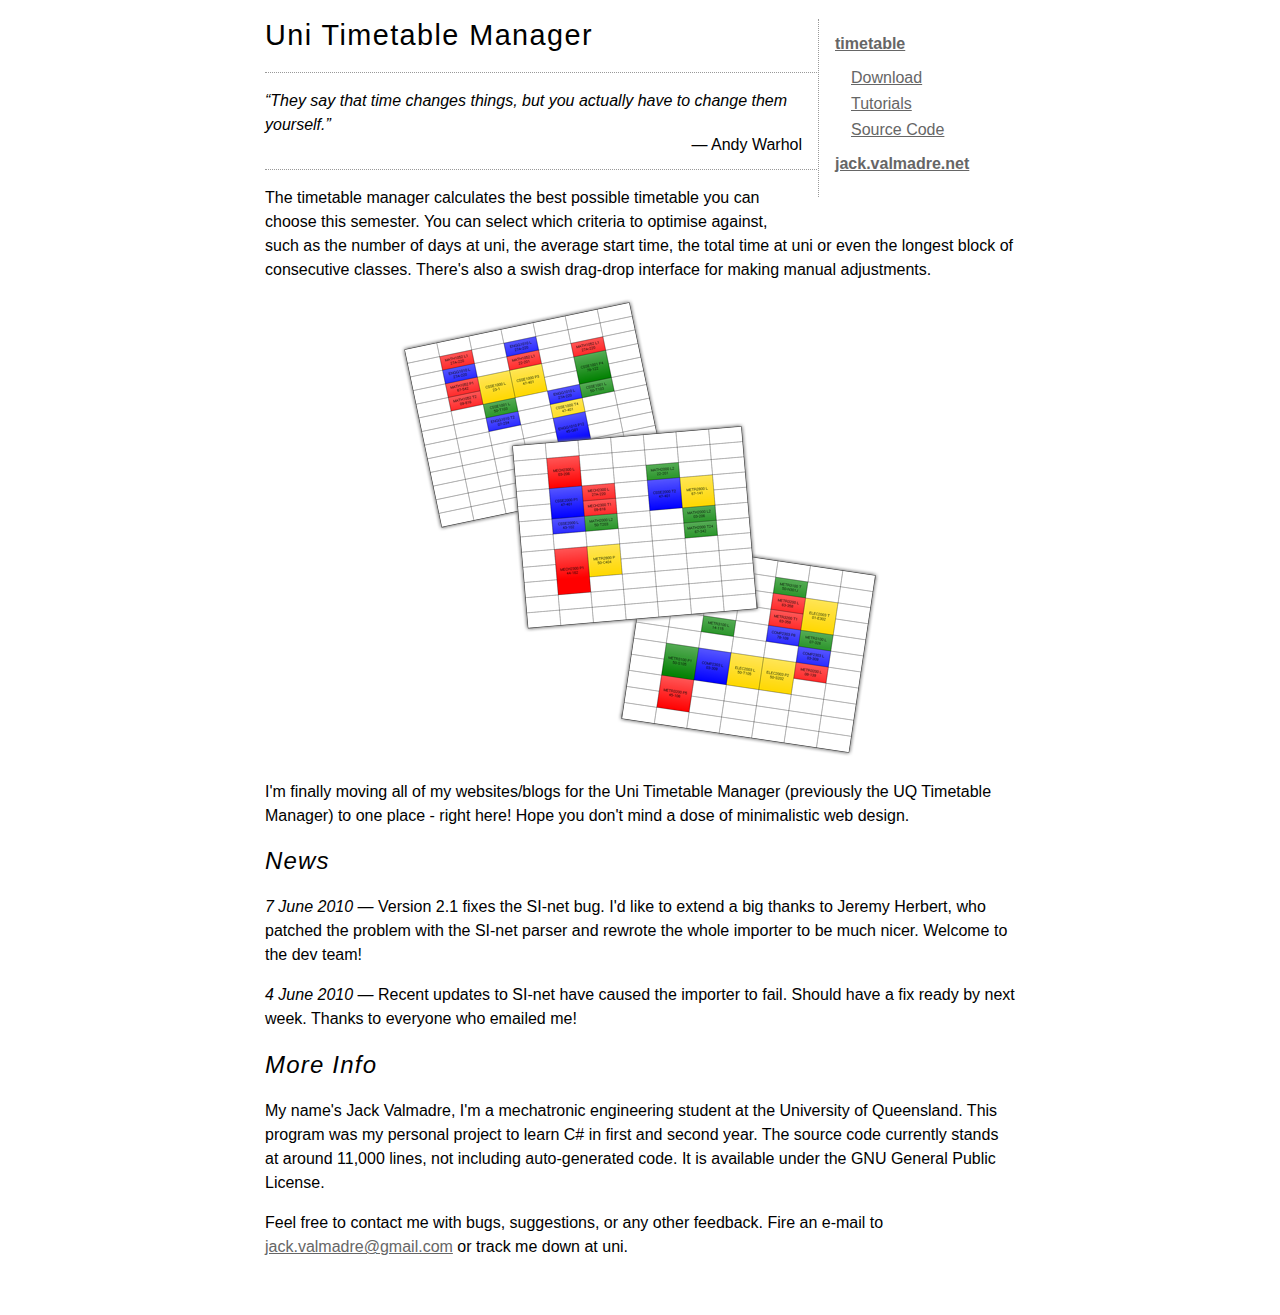
<file: docs/index.html>
<!DOCTYPE html
  PUBLIC "-//W3C//DTD XHTML 1.0 Strict//EN" 
  "http://www.w3.org/TR/xhtml1/DTD/xhtml1-strict.dtd">
<html>
<head>
<!-- Google tag (gtag.js) -->
<script async src="https://www.googletagmanager.com/gtag/js?id=G-CMS7BTCZJ4"></script>
<script>
  window.dataLayer = window.dataLayer || [];
  function gtag(){dataLayer.push(arguments);}
  gtag('js', new Date());

  gtag('config', 'G-CMS7BTCZJ4');
</script>

<title>Uni Timetable Manager</title>

<meta name="description" content="The University Timetable Manager is free open-source software for automatically findinig an optimal timetable." />
<meta name="keywords" content="university timetable manager UTM Jack Valmadre uni free software program solver optimiser UQ brisbane queensland australia classes lecture tutorials C# C sharp" />

<link rel="stylesheet" href="standard.css" type="text/css" />
<!-- Page-specific style. -->
<style type="text/css">
#quote {
  border-top: 1px dotted #999999;
  border-bottom: 1px dotted #999999;
  padding: 1em 0 1em 0;
}

#quote em {
  font-style: italic;
}

#quote p {
  margin-top: 0;
  margin-bottom: 0;
  text-spacing: 1em;
}

#quote .author {
  line-height: 100%;
}

#quote .source {
  margin-top: 0.5em;
  font-size: 0.7em;
}

.date {
  font-style: italic;
}

.update {
  font-weight: bold;
}
</style>
</head>

<body>

<div id="container">
  <div id="navlinks">
    <div class="linksection"><a href="./">timetable</a></div>
    <ul>
      <li><a href="download/">Download</a></li>
      <li><a href="tutorials/">Tutorials</a></li>
      <li><a href="https://github.com/jvlmdr/timetable/">Source Code</a></li>
    </ul>
    <div class="linksection"><a href="http://jack.valmadre.net/">jack.valmadre.net</a></div>
  </div>

  <div id="content">
    <h1>Uni Timetable Manager</h1>
    
    <div id="quote">
    <p><em>&#8220;They say that time changes things, but you actually have to change them yourself.&#8221;</em></p>
    <p class="author" align="right">&mdash; Andy Warhol</p>
    </div>

    <p>The timetable manager calculates the best possible timetable you can choose this semester. You can select which criteria to optimise against, such as the number of days at uni, the average start time, the total time at uni or even the longest block of consecutive classes. There's also a swish drag-drop interface for making manual adjustments.</p>
    
    <p align="center"><a href="Frontpage.png"><img src="FrontpageMedium.png" width="480" height="459" /></a></p>
    
    <p>I'm finally moving all of my websites/blogs for the Uni Timetable Manager (previously the UQ Timetable Manager) to one place - right here! Hope you don't mind a dose of minimalistic web design.</p>
    
    <h2>News</h2>
    <p><span class="date">7 June 2010 &mdash;</span> Version 2.1 fixes the SI-net bug. I'd like to extend a big thanks to Jeremy Herbert, who patched the problem with the SI-net parser and rewrote the whole importer to be much nicer. Welcome to the dev team! </p>
    <p><span class="date">4 June 2010 &mdash;</span> Recent updates to SI-net have caused the importer to fail. Should have a fix ready by next week. Thanks to everyone who emailed me!</p>
    
    <h2>More Info</h2>
    <p>My name's Jack Valmadre, I'm a mechatronic engineering student at the University of Queensland. This program was my personal project to learn C# in first and second year. The source code currently stands at around 11,000 lines, not including auto-generated code. It is available under the GNU General Public License.</p>
    <p>Feel free to contact me with bugs, suggestions, or any other feedback. Fire an e-mail to <a href="mailto:jack.valmadre@gmail.com">jack.valmadre@gmail.com</a> or track me down at uni.</p>

  </div>
</div>

</body>
</html>
</file>
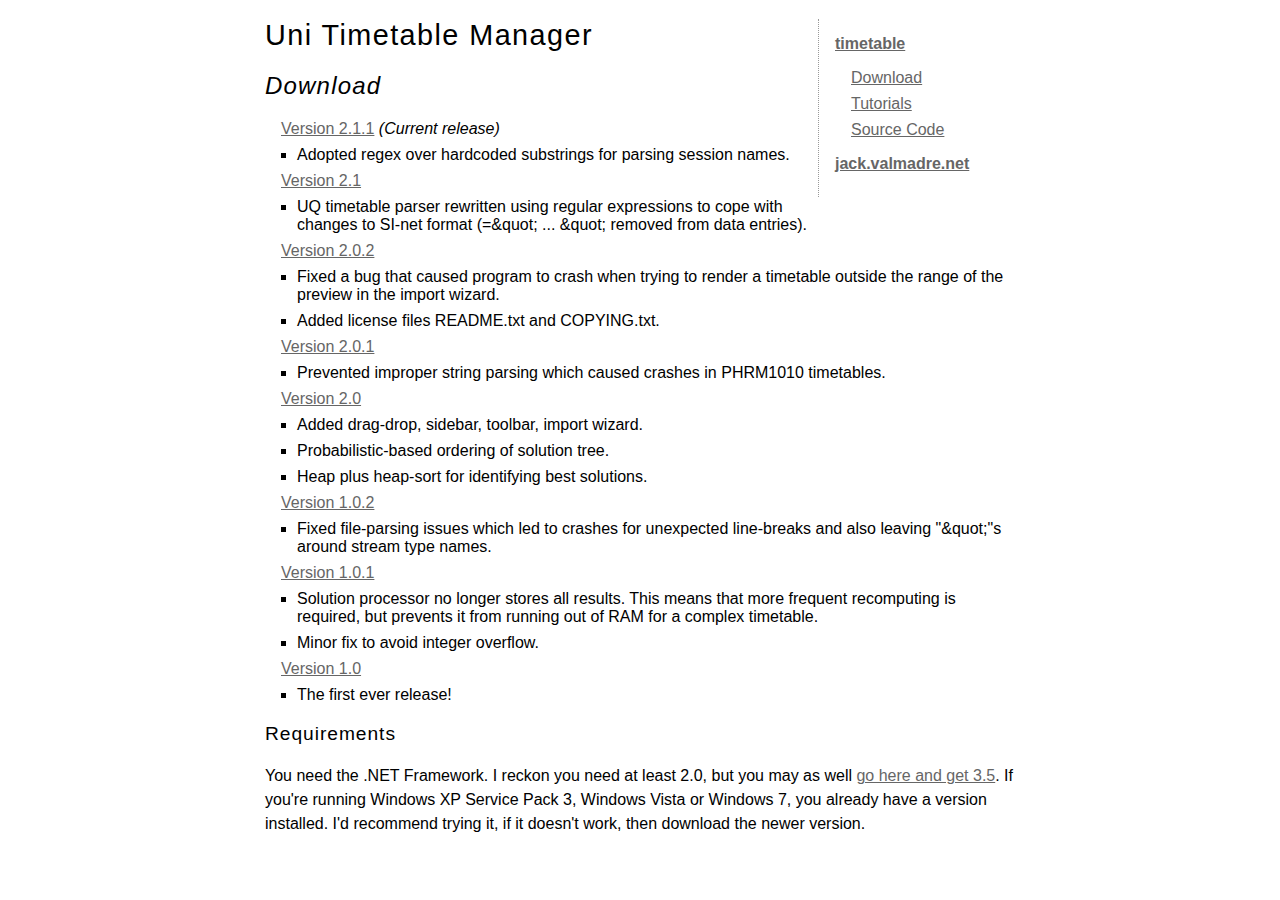
<file: docs/download/index.html>
<!DOCTYPE html
  PUBLIC "-//W3C//DTD XHTML 1.0 Strict//EN" 
  "http://www.w3.org/TR/xhtml1/DTD/xhtml1-strict.dtd">
<html>
<head>
<!-- Google tag (gtag.js) -->
<script async src="https://www.googletagmanager.com/gtag/js?id=G-CMS7BTCZJ4"></script>
<script>
  window.dataLayer = window.dataLayer || [];
  function gtag(){dataLayer.push(arguments);}
  gtag('js', new Date());

  gtag('config', 'G-CMS7BTCZJ4');
</script>

<title>Download - Uni Timetable Manager</title>

<meta name="description" content="Download the latest version of the University Timetable Manager." />
<meta name="keywords" content="university timetable manager UTM Jack Valmadre uni free software program solver optimiser UQ brisbane queensland australia classes lecture tutorials C# C sharp" />

<link rel="stylesheet" href="../standard.css" type="text/css" />
</head>

<body>
<div id="container">
  <div id="navlinks">
    <div class="linksection"><a href="../">timetable</a></div>
    <ul>
      <li><a href="../download/">Download</a></li>
      <li><a href="../tutorials/">Tutorials</a></li>
      <li><a href="https://github.com/jvlmdr/timetable/">Source Code</a></li>
    </ul>
    <div class="linksection"><a href="http://jack.valmadre.net/">jack.valmadre.net</a></div>
  </div>

  <div id="content">
    <h1>Uni Timetable Manager</h1>
    <h2>Download</h2>

    <ul class="main">
      <li>
        <a href="UTM_2_1_1.zip">Version 2.1.1</a> <em>(Current release)</em>
        <ul class="bullet">
          <li>Adopted regex over hardcoded substrings for parsing session names.</li>
        </ul>
      </li>
      <li>
        <a href="UTM_2_1.zip">Version 2.1</a>
        <ul class="bullet">
          <li>UQ timetable parser rewritten using regular expressions to cope with changes to SI-net format (=&amp;quot; ... &amp;quot; removed from data entries).</li>
        </ul>
      </li>
      <li>
        <a href="UTM_2_0_2.zip">Version 2.0.2</a>
        <ul class="bullet">
          <li>Fixed a bug that caused program to crash when trying to render a timetable outside the range of the preview in the import wizard.</li>
          <li>Added license files README.txt and COPYING.txt.</li>
        </ul>
      </li>
      <li>
        <a href="UTM_2_0_1.zip">Version 2.0.1</a>
        <ul class="bullet">
          <li>Prevented improper string parsing which caused crashes in PHRM1010 timetables.</li>
        </ul>
      </li>
      <li>
        <a href="UTM_2_0.zip">Version 2.0</a>
        <ul class="bullet">
          <li>Added drag-drop, sidebar, toolbar, import wizard.</li>
          <li>Probabilistic-based ordering of solution tree.</li>
          <li>Heap plus heap-sort for identifying best solutions.</li>
        </ul>
      </li>
      <li>
        <a href="UQTM_1_0_2.zip">Version 1.0.2</a>
        <ul class="bullet">
          <li>Fixed file-parsing issues which led to crashes for unexpected line-breaks and also leaving &quot;&amp;quot;&quot;s around stream type names.</li>
        </ul>
      </li>
      <li>
        <a href="UQTM_1_0_1.zip">Version 1.0.1</a>
        <ul class="bullet">
          <li>Solution processor no longer stores all results. This means that more frequent recomputing is required, but prevents it from running out of RAM for a complex timetable.</li>
          <li>Minor fix to avoid integer overflow.</li>
        </ul>
      </li>
      <li>
        <a href="UQTM_1_0.zip">Version 1.0</a>
        <ul class="bullet">
          <li>The first ever release!</li>
        </ul>
      </li>
    </ul>

    <h3>Requirements</h3>
    <p>You need the .NET Framework. I reckon you need at least 2.0, but you may as well <a href="http://www.microsoft.com/downloads/details.aspx?familyid=333325fd-ae52-4e35-b531-508d977d32a6&displaylang=en">go here and get 3.5</a>. If you're running Windows XP Service Pack 3, Windows Vista or Windows 7, you already have a version installed. I'd recommend trying it, if it doesn't work, then download the newer version.</p>
  </div>
</div>

</body>
</html>
</file>
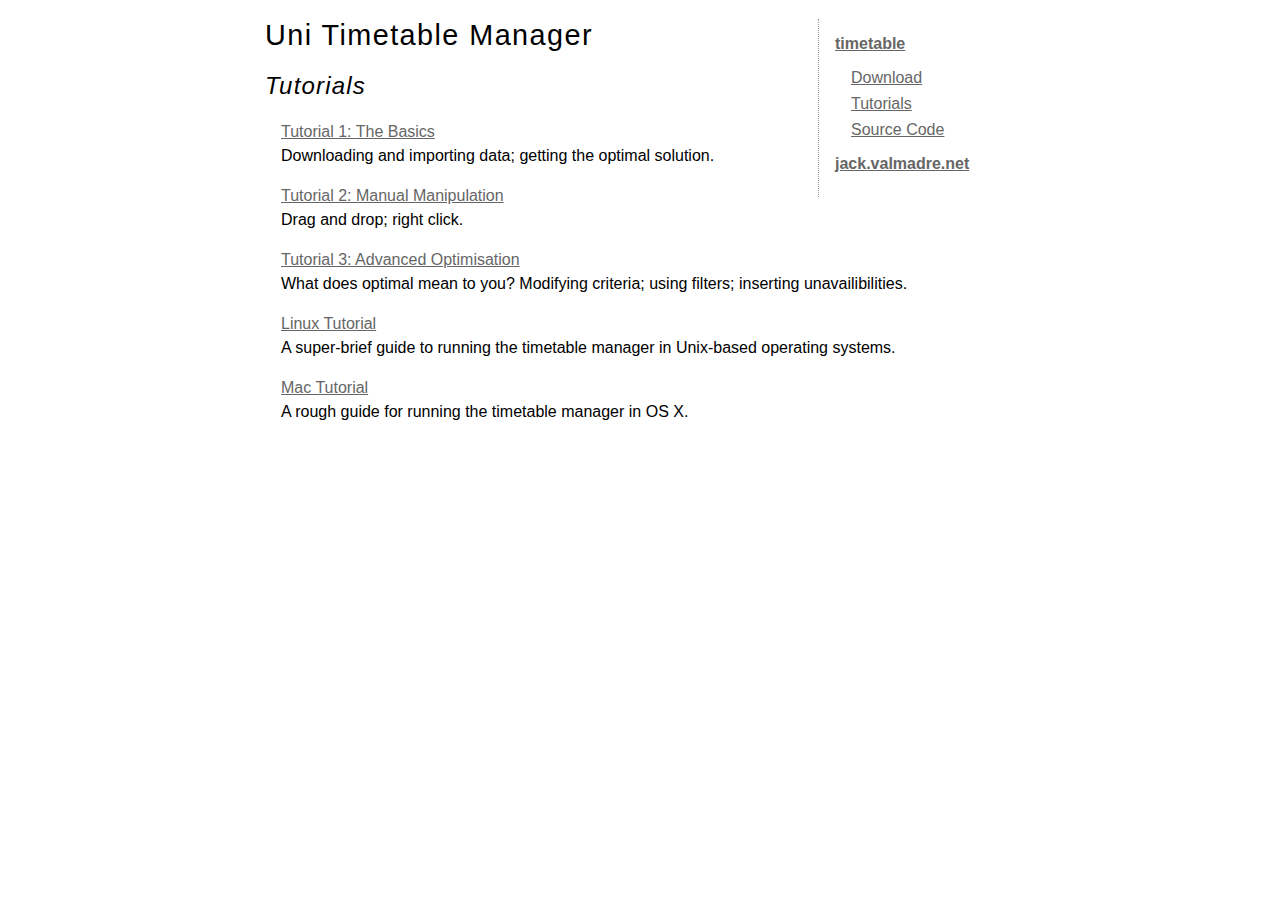
<file: docs/tutorials/index.html>
<!DOCTYPE html
  PUBLIC "-//W3C//DTD XHTML 1.0 Strict//EN" 
  "http://www.w3.org/TR/xhtml1/DTD/xhtml1-strict.dtd">
<html>
<head>
<!-- Google tag (gtag.js) -->
<script async src="https://www.googletagmanager.com/gtag/js?id=G-CMS7BTCZJ4"></script>
<script>
  window.dataLayer = window.dataLayer || [];
  function gtag(){dataLayer.push(arguments);}
  gtag('js', new Date());

  gtag('config', 'G-CMS7BTCZJ4');
</script>

<title>Tutorials - Uni Timetable Manager</title>

<meta name="description" content="Tutorials for the University Timetable Manager." />
<meta name="keywords" content="university timetable manager UTM Jack Valmadre uni free software program solver optimiser UQ brisbane queensland australia classes lecture tutorials C# C sharp" />

<link rel="stylesheet" href="../standard.css" type="text/css" />
</head>

<body>

<div id="container">
  <div id="navlinks">
    <div class="linksection"><a href="../">timetable</a></div>
    <ul>
      <li><a href="../download/">Download</a></li>
      <li><a href="../tutorials/">Tutorials</a></li>
      <li><a href="https://github.com/jvlmdr/timetable/">Source Code</a></li>
    </ul>
    <div class="linksection"><a href="http://jack.valmadre.net/">jack.valmadre.net</a></div>
  </div>

  <div id="content">
    <h1>Uni Timetable Manager</h1>
    <h2>Tutorials</h2>
    
    <ul class="main">
      <li>
        <p><a href="01.html">Tutorial 1: The Basics</a><br />
        Downloading and importing data; getting the optimal solution.</p>
      </li>
      <li>
        <p><a href="02.html">Tutorial 2: Manual Manipulation</a><br />
        Drag and drop; right click.</p>
      </li>
      <li>
        <p><a href="03.html">Tutorial 3: Advanced Optimisation</a><br />
        What does optimal mean to you? Modifying criteria; using filters; inserting unavailibilities.</p>
      </li>
      <li>
        <p><a href="linux.html">Linux Tutorial</a><br />
        A super-brief guide to running the timetable manager in Unix-based operating systems.</p>
      </li>
      <li>
        <p><a href="mac.html">Mac Tutorial</a><br />
        A rough guide for running the timetable manager in OS X.</p>
      </li>
    </ul>
  </div>
</div>

</body>
</html>
</file>
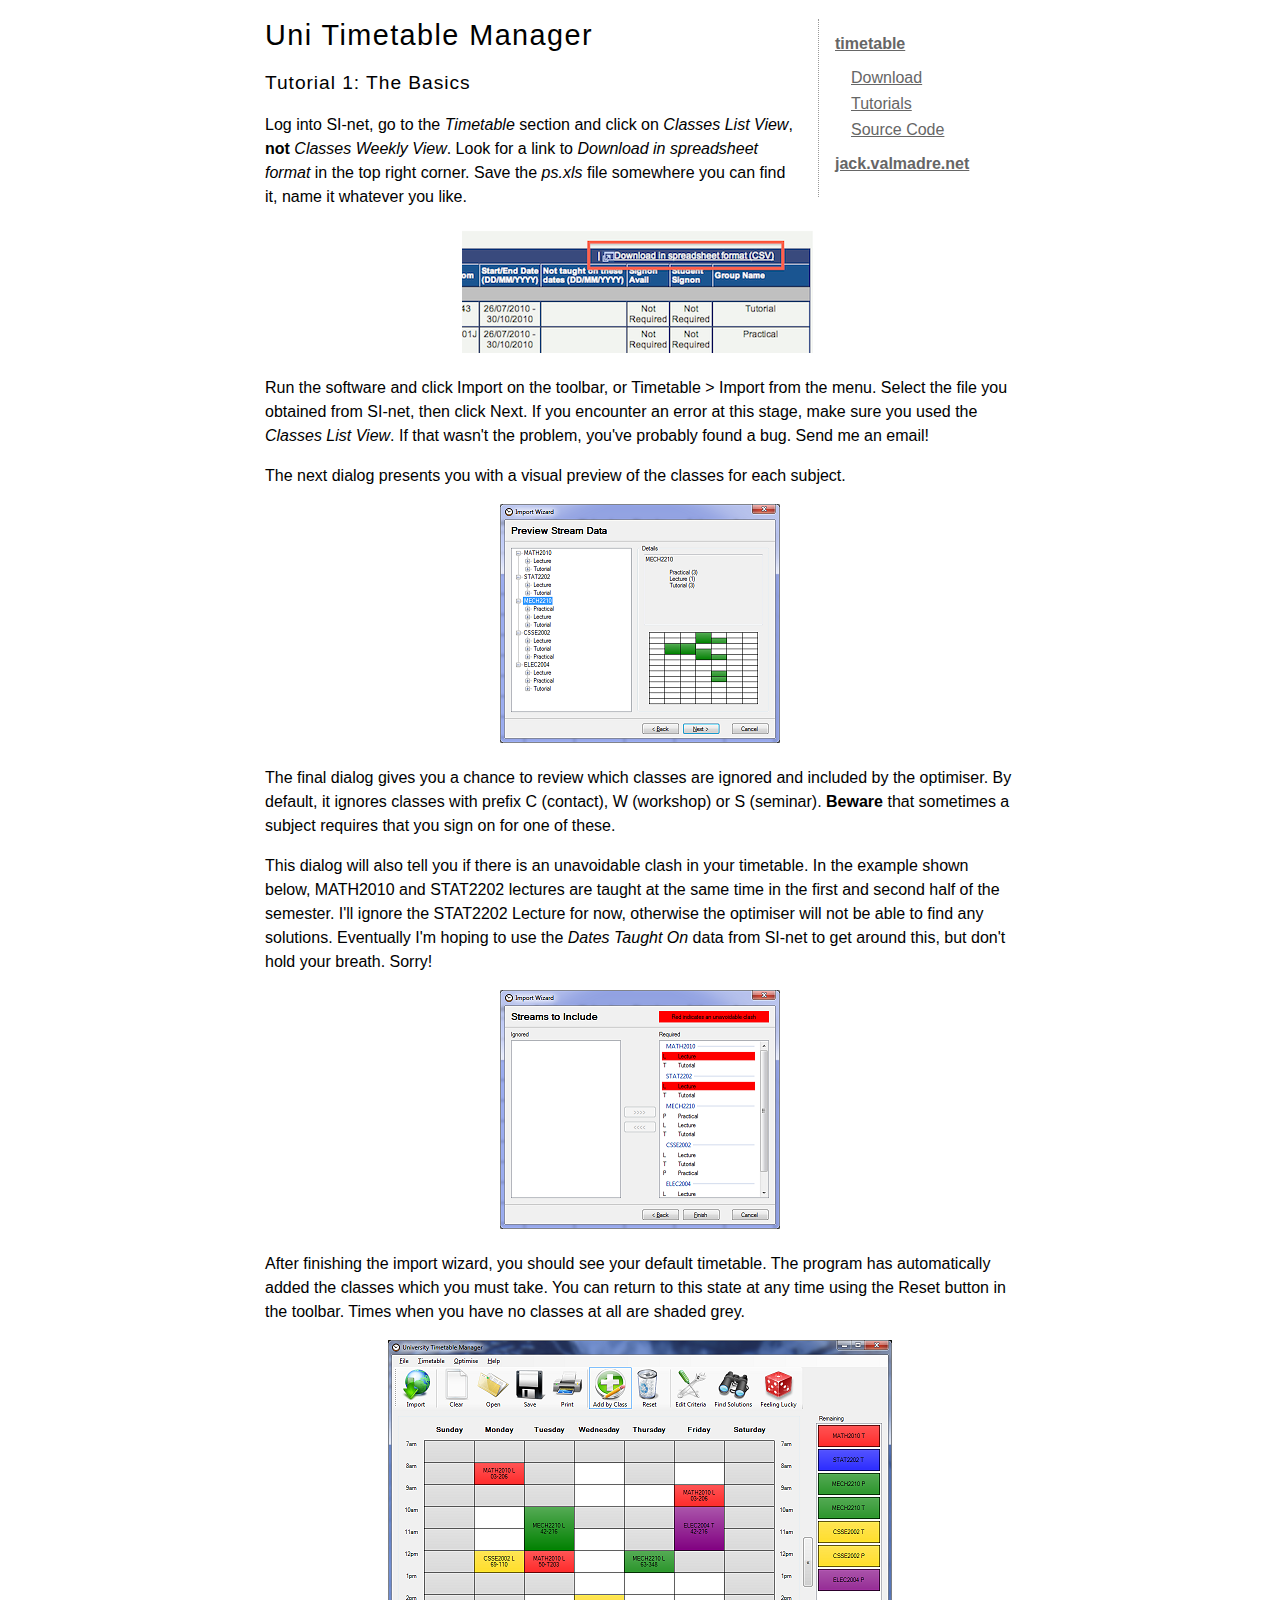
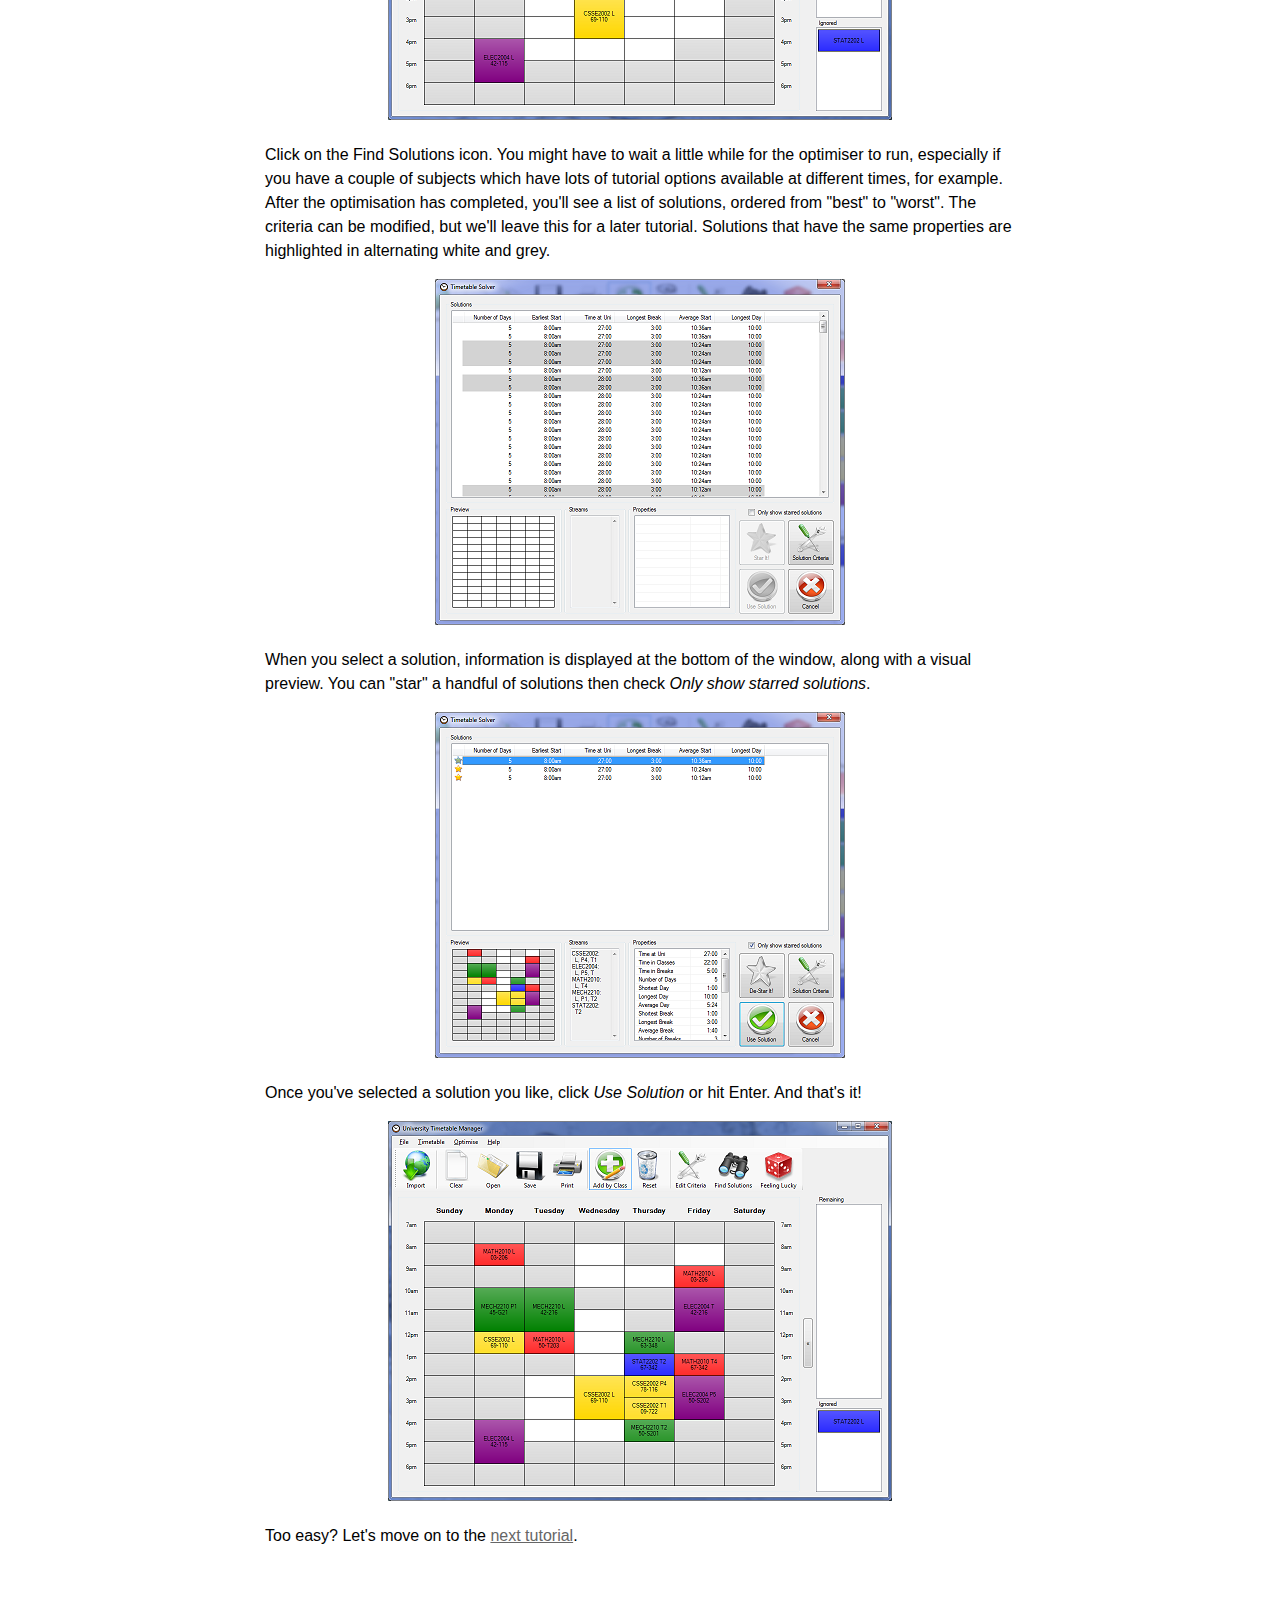
<file: docs/tutorials/01.html>
<!DOCTYPE html
  PUBLIC "-//W3C//DTD XHTML 1.0 Strict//EN" 
  "http://www.w3.org/TR/xhtml1/DTD/xhtml1-strict.dtd">
<html>
<head>
<!-- Google tag (gtag.js) -->
<script async src="https://www.googletagmanager.com/gtag/js?id=G-CMS7BTCZJ4"></script>
<script>
  window.dataLayer = window.dataLayer || [];
  function gtag(){dataLayer.push(arguments);}
  gtag('js', new Date());

  gtag('config', 'G-CMS7BTCZJ4');
</script>

<title>Tutorials - Uni Timetable Manager</title>

<meta name="description" content="Learn the basics of the University Timetable Manager." />
<meta name="keywords" content="university timetable manager UTM Jack Valmadre uni free software program solver optimiser UQ brisbane queensland australia classes lecture tutorials C# C sharp" />

<link rel="stylesheet" href="../standard.css" type="text/css" />
</head>

<body>

<div id="container">
  <div id="navlinks">
    <div class="linksection"><a href="../">timetable</a></div>
    <ul>
      <li><a href="../download/">Download</a></li>
      <li><a href="../tutorials/">Tutorials</a></li>
      <li><a href="https://github.com/jvlmdr/timetable/">Source Code</a></li>
    </ul>
    <div class="linksection"><a href="http://jack.valmadre.net/">jack.valmadre.net</a></div>
  </div>

  <div id="content">
    <h1>Uni Timetable Manager</h1>
    <h3>Tutorial 1: The Basics</h3>
    
    <p>Log into SI-net, go to the <em>Timetable</em> section and click on <em>Classes List View</em>, <strong>not</strong> <em>Classes Weekly View</em>. Look for a link to <em>Download in spreadsheet format</em> in the top right corner. Save the <em>ps.xls</em> file somewhere you can find it, name it whatever you like.</p>
    <p align="center">
      <a href="SpreadsheetFormat.png"><img src="SpreadsheetFormatSmall.png" alt="Download in spreadsheet format." /></a>
    </p>
    <p>Run the software and click Import on the toolbar, or Timetable > Import from the menu. Select the file you obtained from SI-net, then click Next. If you encounter an error at this stage, make sure you used the <em>Classes List View</em>. If that wasn't the problem, you've probably found a bug. Send me an email!</p>
    <p>The next dialog presents you with a visual preview of the classes for each subject.</p>
    <p align="center">
      <a href="PreviewStreamData.png"><img src="PreviewStreamDataSmall.png" alt="Preview stream data." /></a>
    </p>
    <p>The final dialog gives you a chance to review which classes are ignored and included by the optimiser. By default, it ignores classes with prefix C (contact), W (workshop) or S (seminar). <strong>Beware</strong> that sometimes a subject requires that you sign on for one of these.</p>
    <p>This dialog will also tell you if there is an unavoidable clash in your timetable. In the example shown below, MATH2010 and STAT2202 lectures are taught at the same time in the first and second half of the semester. I'll ignore the STAT2202 Lecture for now, otherwise the optimiser will not be able to find any solutions. Eventually I'm hoping to use the <em>Dates Taught On</em> data from SI-net to get around this, but don't hold your breath. Sorry!</p>
    <p align="center">
      <a href="StreamsToInclude.png"><img src="StreamsToIncludeSmall.png" alt="Choose to include or ignore specific streams." /></a>
    </p>
    <p>After finishing the import wizard, you should see your default timetable. The program has automatically added the classes which you must take. You can return to this state at any time using the Reset button in the toolbar. Times when you have no classes at all are shaded grey.</p>
    <p align="center">
      <a href="Default.png"><img src="DefaultSmall.png" alt="Default streams, where you have no choice." /></a>
    </p>
    <p>Click on the Find Solutions icon. You might have to wait a little while for the optimiser to run, especially if you have a couple of subjects which have lots of tutorial options available at different times, for example. After the optimisation has completed, you'll see a list of solutions, ordered from "best" to "worst". The criteria can be modified, but we'll leave this for a later tutorial. Solutions that have the same properties are highlighted in alternating white and grey.</p>
    <p align="center">
      <a href="Solutions.png"><img src="SolutionsSmall.png" alt="Solutions found using default criteria." /></a>
    </p>
    <p>When you select a solution, information is displayed at the bottom of the window, along with a visual preview. You can "star" a handful of solutions then check <em>Only show starred solutions</em>.</p>
    <p align="center">
      <a href="Starred.png"><img src="StarredSmall.png" alt="A selection of solutions that have been starred." /></a>
    </p>
    <p>Once you've selected a solution you like, click <em>Use Solution</em> or hit Enter. And that's it!</p>
    <p align="center">
      <a href="Solved.png"><img src="SolvedSmall.png" alt="The solution from the top of the list was chosen." /></a>
    </p>
    <p>Too easy? Let's move on to the <a href="02.html">next tutorial</a>.</p>
  </div>
  
</div>

</body>
</html>
</file>
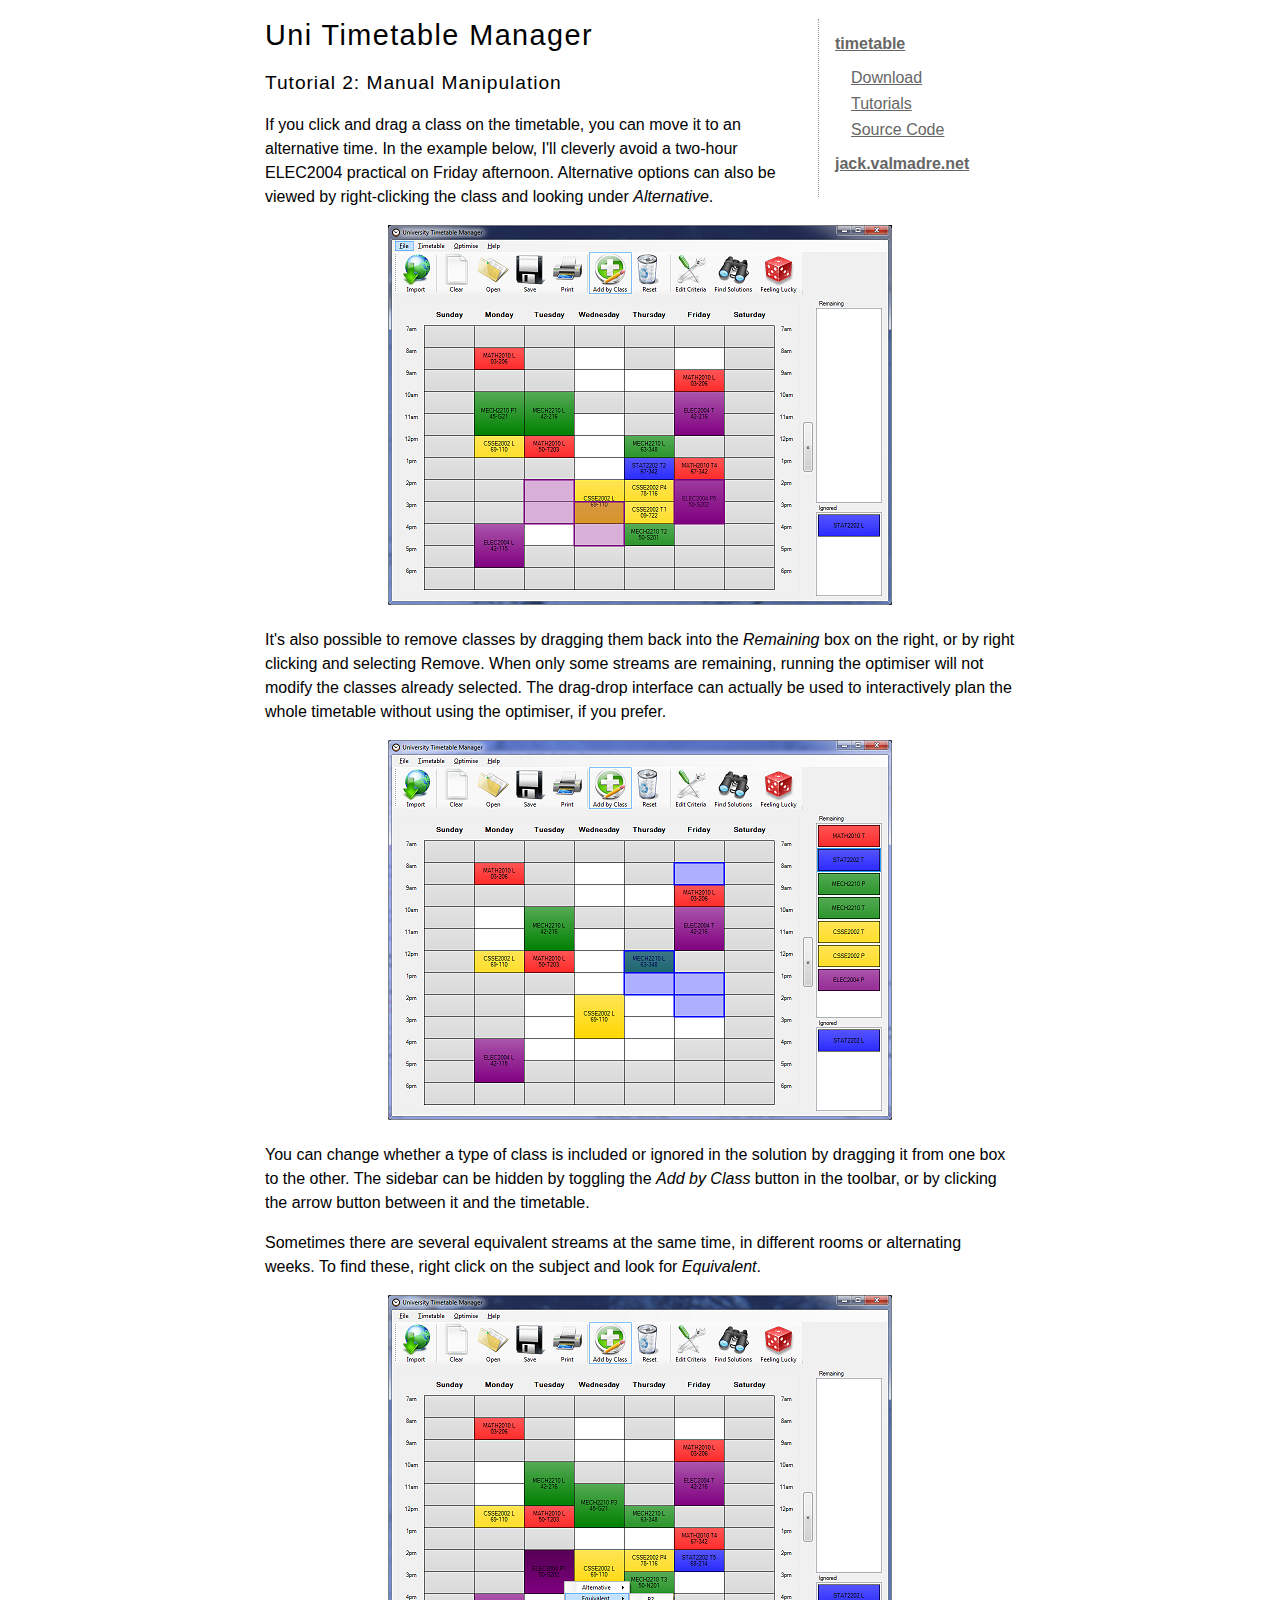
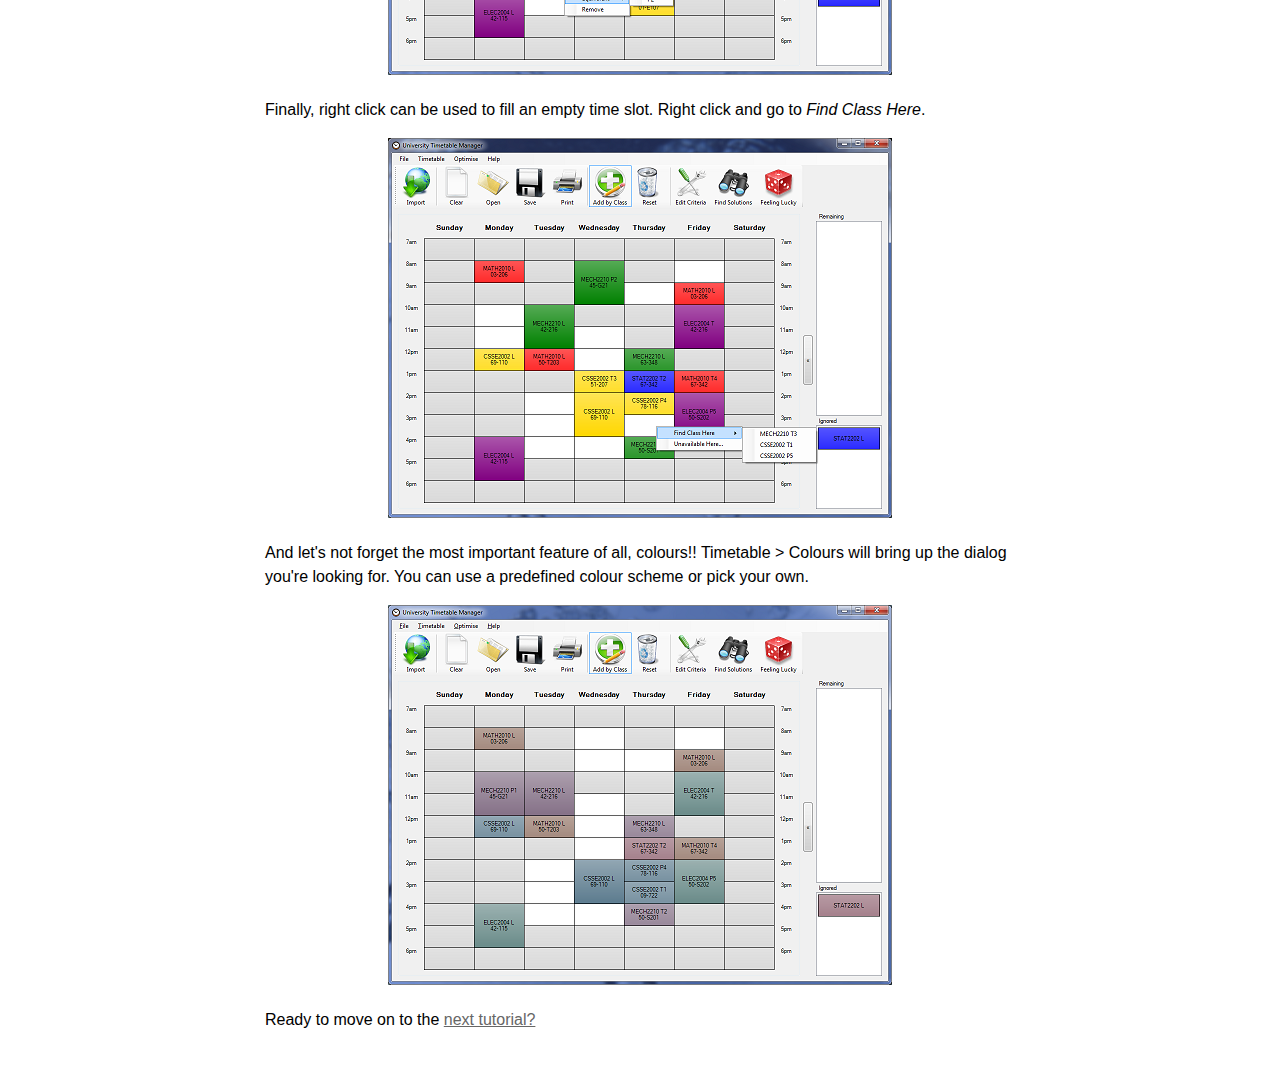
<file: docs/tutorials/02.html>
<!DOCTYPE html
  PUBLIC "-//W3C//DTD XHTML 1.0 Strict//EN" 
  "http://www.w3.org/TR/xhtml1/DTD/xhtml1-strict.dtd">
<html>
<head>
<!-- Google tag (gtag.js) -->
<script async src="https://www.googletagmanager.com/gtag/js?id=G-CMS7BTCZJ4"></script>
<script>
  window.dataLayer = window.dataLayer || [];
  function gtag(){dataLayer.push(arguments);}
  gtag('js', new Date());

  gtag('config', 'G-CMS7BTCZJ4');
</script>

<title>Tutorials - Uni Timetable Manager</title>

<meta name="description" content="How to manually manipulate your timetable using the University Timetable Solver." />
<meta name="keywords" content="university timetable manager UTM Jack Valmadre uni free software program solver optimiser UQ brisbane queensland australia classes lecture tutorials C# C sharp" />

<link rel="stylesheet" href="../standard.css" type="text/css" />
</head>

<body>

<div id="container">
  <div id="navlinks">
    <div class="linksection"><a href="../">timetable</a></div>
    <ul>
      <li><a href="../download/">Download</a></li>
      <li><a href="../tutorials/">Tutorials</a></li>
      <li><a href="https://github.com/jvlmdr/timetable/">Source Code</a></li>
    </ul>
    <div class="linksection"><a href="http://jack.valmadre.net/">jack.valmadre.net</a></div>
  </div>

  <div id="content">
    <h1>Uni Timetable Manager</h1>
    <h3>Tutorial 2: Manual Manipulation</h3>
    
    <p>If you click and drag a class on the timetable, you can move it to an alternative time. In the example below, I'll cleverly avoid a two-hour ELEC2004 practical on Friday afternoon. Alternative options can also be viewed by right-clicking the class and looking under <em>Alternative</em>.</p>
    <p align="center">
      <a href="Drag.png"><img src="DragSmall.png" alt="Selecting a different time using drag-drop." /></a>
    </p>
    <p>It's also possible to remove classes by dragging them back into the <em>Remaining</em> box on the right, or by right clicking and selecting Remove. When only some streams are remaining, running the optimiser will not modify the classes already selected. The drag-drop interface can actually be used to interactively plan the whole timetable without using the optimiser, if you prefer.</p>
    <p align="center">
      <a href="Interactive.png"><img src="InteractiveSmall.png" alt="Interactively designing a timetable." /></a>
    </p>
    <p>You can change whether a type of class is included or ignored in the solution by dragging it from one box to the other. The sidebar can be hidden by toggling the <em>Add by Class</em> button in the toolbar, or by clicking the arrow button between it and the timetable.</p>
    <p>Sometimes there are several equivalent streams at the same time, in different rooms or alternating weeks. To find these, right click on the subject and look for <em>Equivalent</em>.</p>
    <p align="center">
      <a href="Equivalent.png"><img src="EquivalentSmall.png" alt="Equivalent streams." /></a>
    </p>
    <p>Finally, right click can be used to fill an empty time slot. Right click and go to <em>Find Class Here</em>.</p>
    <p align="center">
      <a href="FindClassHere.png"><img src="FindClassHereSmall.png" alt="Fill a gap in your life with right click." /></a>
    </p>
    <p>And let's not forget the most important feature of all, colours!! Timetable > Colours will bring up the dialog you're looking for. You can use a predefined colour scheme or pick your own.</p>
    <p align="center">
      <a href="Colours.png"><img src="ColoursSmall.png" alt="A more sombre looking timetable." /></a>
    </p>
    <p>Ready to move on to the <a href="03.html">next tutorial?</a></p>
  </div>
  
</div>

</body>
</html>
</file>
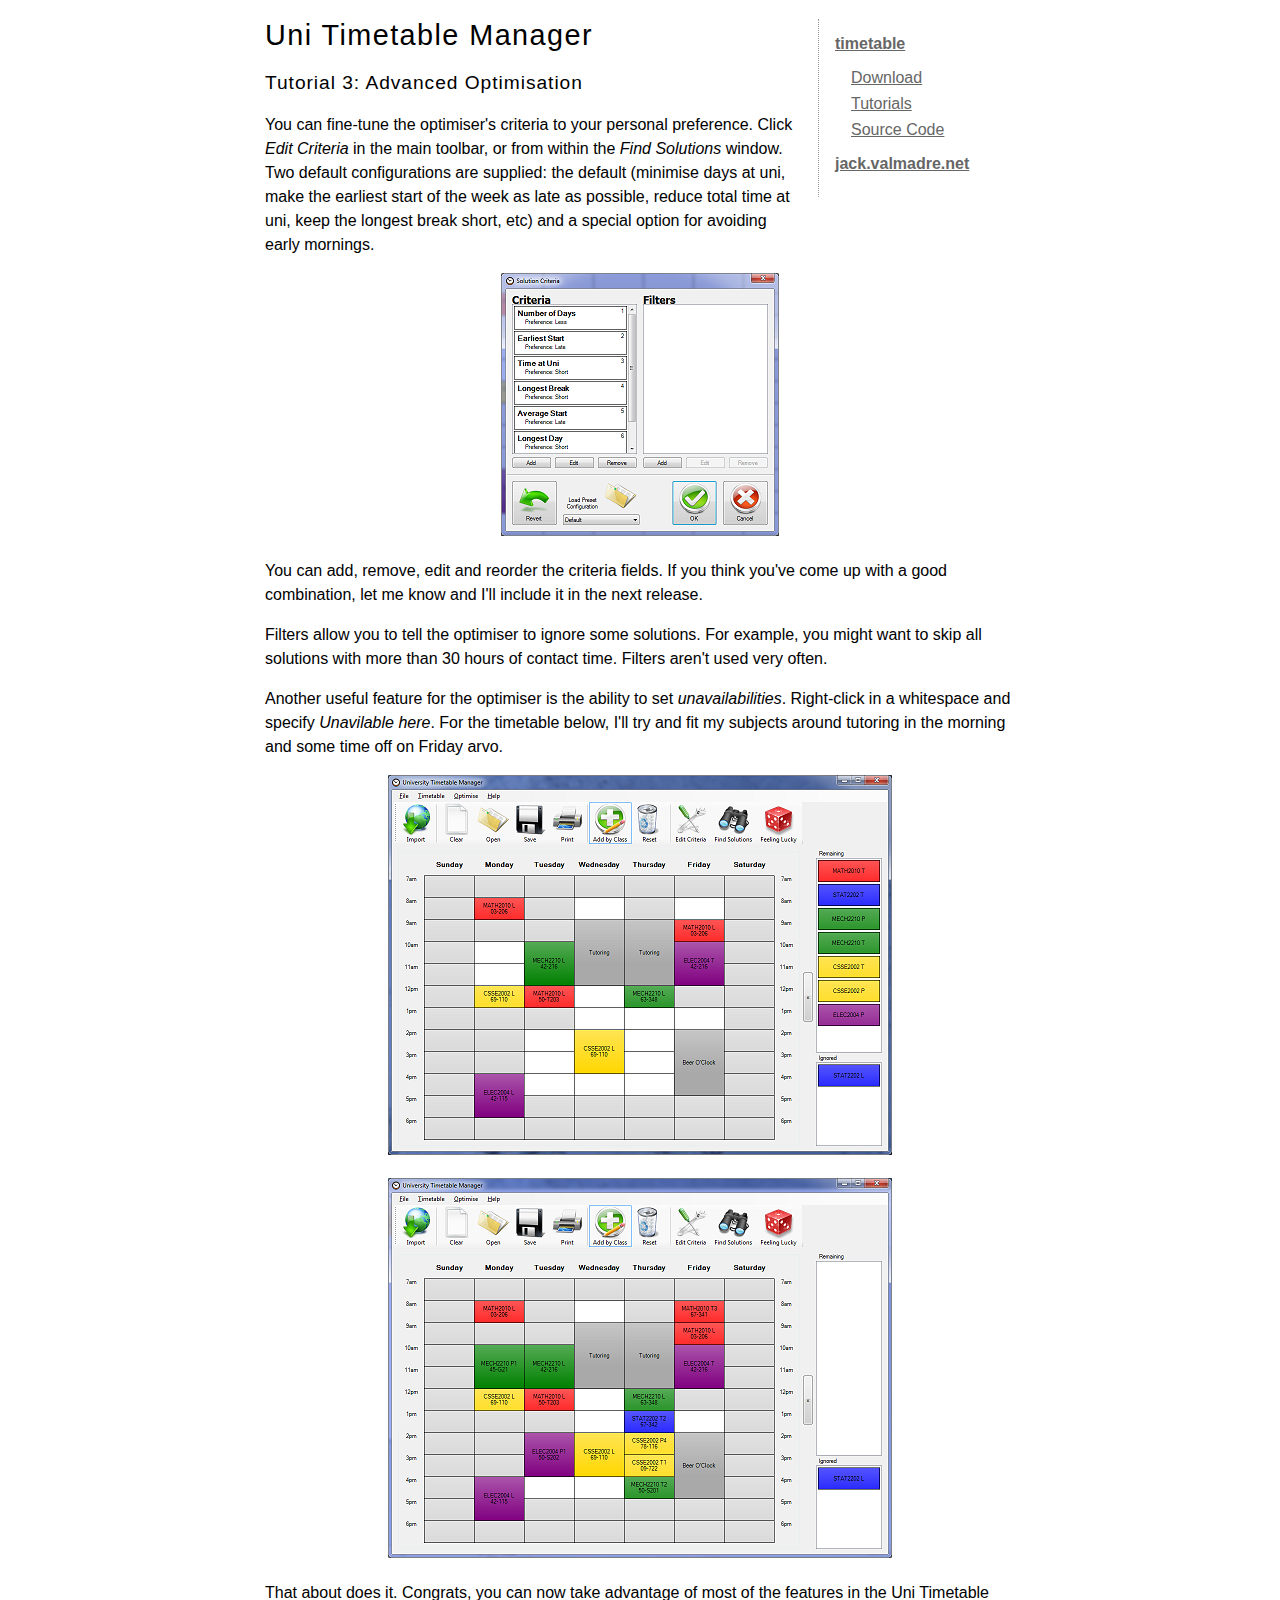
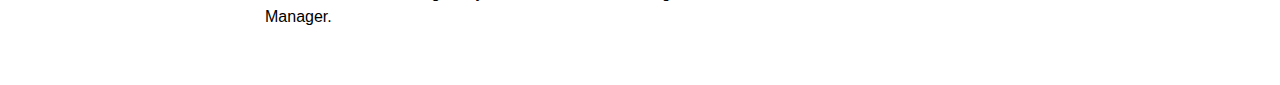
<file: docs/tutorials/03.html>
<!DOCTYPE html
  PUBLIC "-//W3C//DTD XHTML 1.0 Strict//EN" 
  "http://www.w3.org/TR/xhtml1/DTD/xhtml1-strict.dtd">
<html>
<head>
<!-- Google tag (gtag.js) -->
<script async src="https://www.googletagmanager.com/gtag/js?id=G-CMS7BTCZJ4"></script>
<script>
  window.dataLayer = window.dataLayer || [];
  function gtag(){dataLayer.push(arguments);}
  gtag('js', new Date());

  gtag('config', 'G-CMS7BTCZJ4');
</script>

<title>Tutorials - Uni Timetable Manager</title>

<meta name="description" content="Advanced functionality of the University Timetable Manager." />
<meta name="keywords" content="university timetable manager UTM Jack Valmadre uni free software program solver optimiser UQ brisbane queensland australia classes lecture tutorials C# C sharp" />

<link rel="stylesheet" href="../standard.css" type="text/css" />
</head>

<body>

<div id="container">
  <div id="navlinks">
    <div class="linksection"><a href="../">timetable</a></div>
    <ul>
      <li><a href="../download/">Download</a></li>
      <li><a href="../tutorials/">Tutorials</a></li>
      <li><a href="https://github.com/jvlmdr/timetable/">Source Code</a></li>
    </ul>
    <div class="linksection"><a href="http://jack.valmadre.net/">jack.valmadre.net</a></div>
  </div>

  <div id="content">
    <h1>Uni Timetable Manager</h1>
    <h3>Tutorial 3: Advanced Optimisation</h3>
    
    <p>You can fine-tune the optimiser's criteria to your personal preference. Click <em>Edit Criteria</em> in the main toolbar, or from within the <em>Find Solutions</em> window. Two default configurations are supplied: the default (minimise days at uni, make the earliest start of the week as late as possible, reduce total time at uni, keep the longest break short, etc) and a special option for avoiding early mornings.</p>
    <p align="center">
      <a href="Criteria.png"><img src="CriteriaSmall.png" alt="Edit optimiser criteria." /></a>
    </p>
    <p>You can add, remove, edit and reorder the criteria fields. If you think you've come up with a good combination, let me know and I'll include it in the next release.</p>
    <p>Filters allow you to tell the optimiser to ignore some solutions. For example, you might want to skip all solutions with more than 30 hours of contact time. Filters aren't used very often.</p>
    <p>Another useful feature for the optimiser is the ability to set <em>unavailabilities</em>. Right-click in a whitespace and specify <em>Unavilable here</em>. For the timetable below, I'll try and fit my subjects around tutoring in the morning and some time off on Friday arvo.</p>
    <p align="center">
      <a href="Unavailable.png"><img src="UnavailableSmall.png" alt="Insert unavailibities." /></a>
    </p>
    <p align="center">
      <a href="UnavailableSolved.png"><img src="UnavailableSolvedSmall.png" alt="The optimiser finds only solutions that fit." /></a>
    </p>
    <p>That about does it. Congrats, you can now take advantage of most of the features in the Uni Timetable Manager.</p>
  </div>
  
</div>

</body>
</html>
</file>
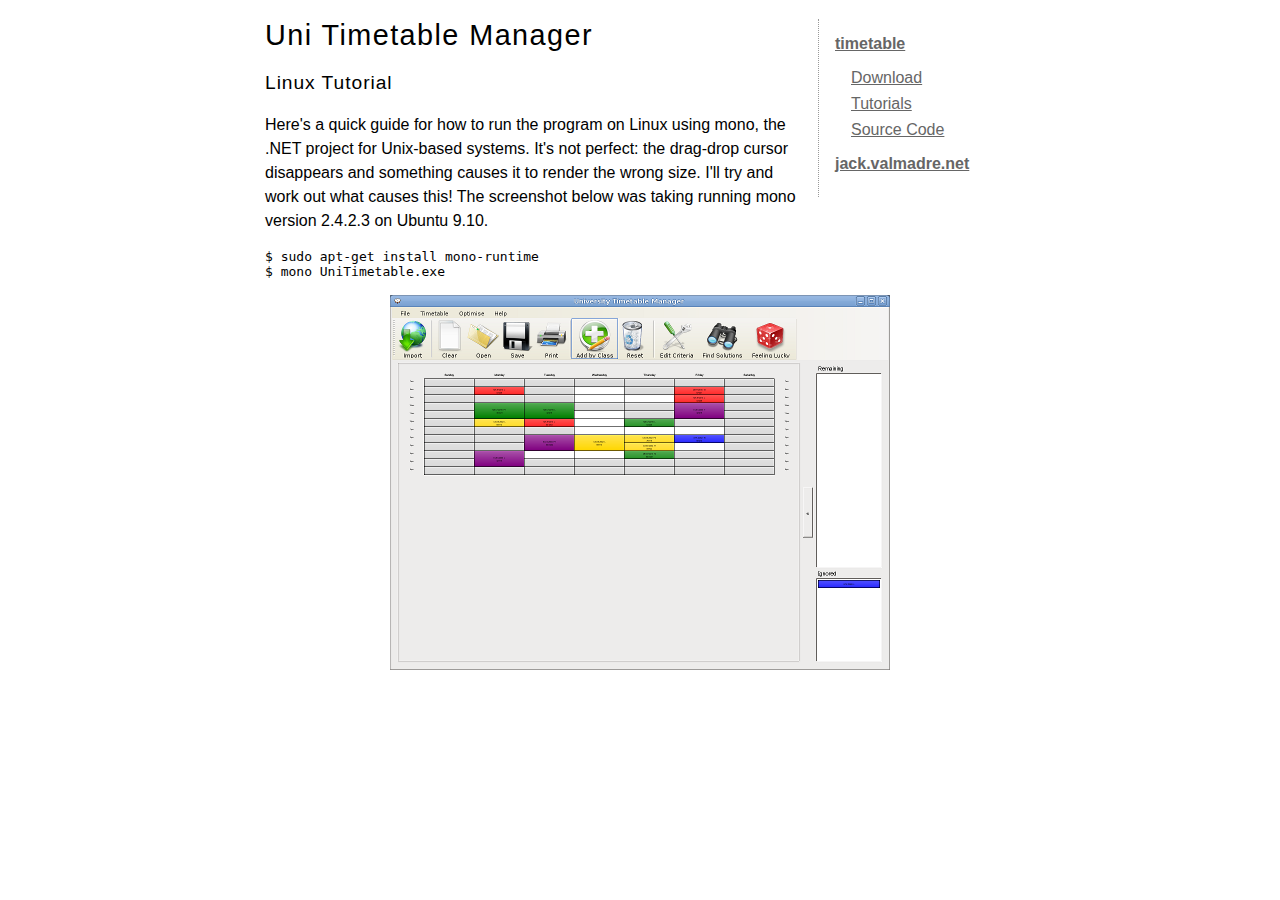
<file: docs/tutorials/linux.html>
<!DOCTYPE html
  PUBLIC "-//W3C//DTD XHTML 1.0 Strict//EN" 
  "http://www.w3.org/TR/xhtml1/DTD/xhtml1-strict.dtd">
<html>
<head>
<!-- Google tag (gtag.js) -->
<script async src="https://www.googletagmanager.com/gtag/js?id=G-CMS7BTCZJ4"></script>
<script>
  window.dataLayer = window.dataLayer || [];
  function gtag(){dataLayer.push(arguments);}
  gtag('js', new Date());

  gtag('config', 'G-CMS7BTCZJ4');
</script>

<title>Tutorials - Uni Timetable Manager</title>

<meta name="description" content="" />
<meta name="keywords" content="" />

<link rel="stylesheet" href="../standard.css" type="text/css" />
</head>

<body>

<div id="container">
  <div id="navlinks">
    <div class="linksection"><a href="../">timetable</a></div>
    <ul>
      <li><a href="../download/">Download</a></li>
      <li><a href="../tutorials/">Tutorials</a></li>
      <li><a href="https://github.com/jvlmdr/timetable/">Source Code</a></li>
    </ul>
    <div class="linksection"><a href="http://jack.valmadre.net/">jack.valmadre.net</a></div>
  </div>

  <div id="content">
    <h1>Uni Timetable Manager</h1>
    <h3>Linux Tutorial</h3>
    
    <p>Here's a quick guide for how to run the program on Linux using mono, the .NET project for Unix-based systems. It's not perfect: the drag-drop cursor disappears and something causes it to render the wrong size. I'll try and work out what causes this! The screenshot below was taking running mono version 2.4.2.3 on Ubuntu 9.10.</p>
    <pre class="code">$ sudo apt-get install mono-runtime
$ mono UniTimetable.exe</pre>
    <p align="center">
      <a href="Ubuntu.png"><img src="UbuntuSmall.png" alt="Running on Ubuntu using mono." /></a>
    </p>
  </div>
  
</div>

</body>
</html>
</file>
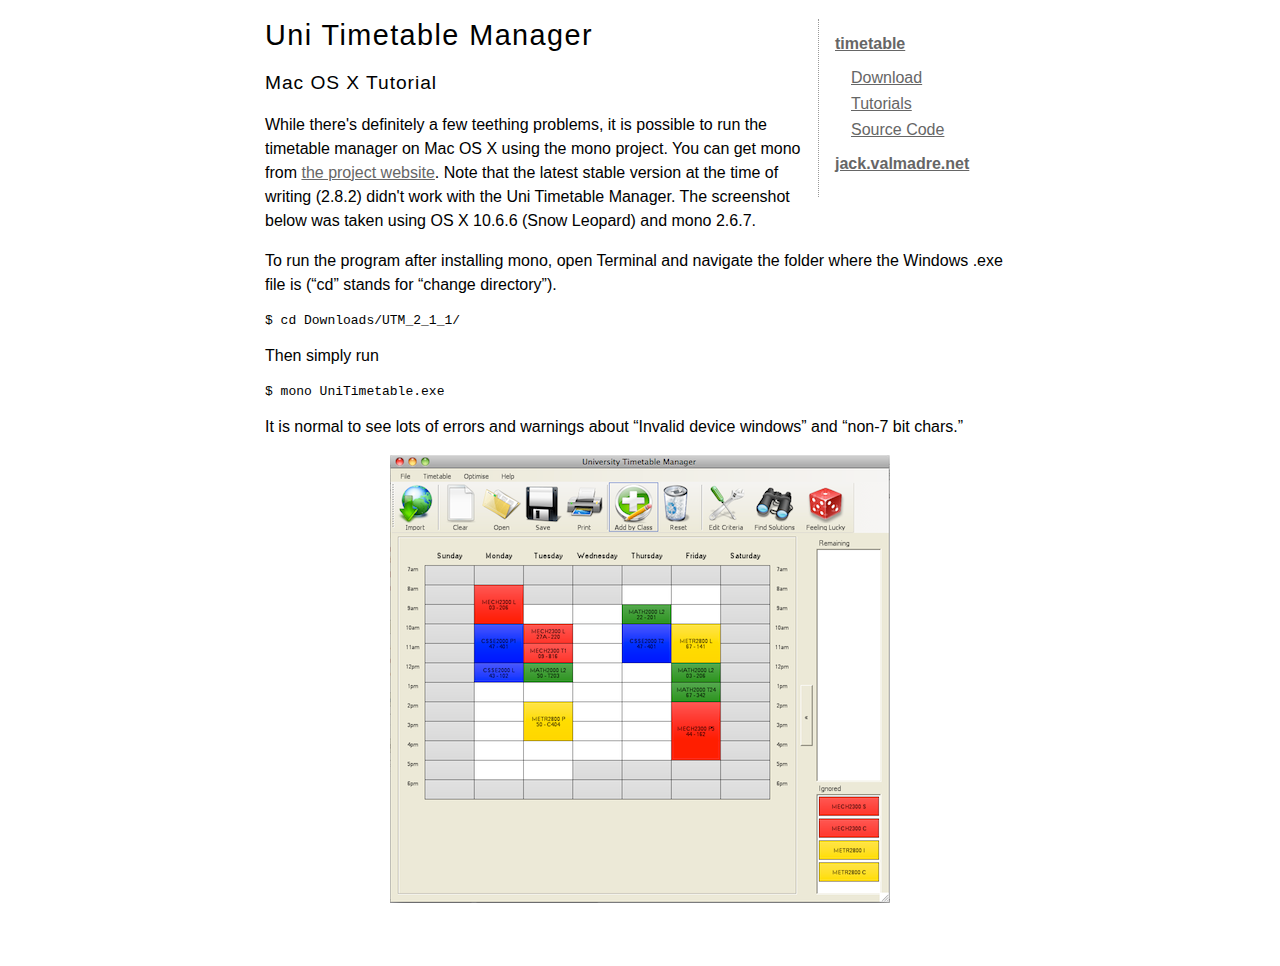
<file: docs/tutorials/mac.html>
<!DOCTYPE html
  PUBLIC "-//W3C//DTD XHTML 1.0 Strict//EN" 
  "http://www.w3.org/TR/xhtml1/DTD/xhtml1-strict.dtd">
<html>
<head>
<!-- Google tag (gtag.js) -->
<script async src="https://www.googletagmanager.com/gtag/js?id=G-CMS7BTCZJ4"></script>
<script>
  window.dataLayer = window.dataLayer || [];
  function gtag(){dataLayer.push(arguments);}
  gtag('js', new Date());

  gtag('config', 'G-CMS7BTCZJ4');
</script>

<title>Tutorials - Uni Timetable Manager</title>

<meta name="description" content="" />
<meta name="keywords" content="" />

<link rel="stylesheet" href="../standard.css" type="text/css" />
</head>

<body>

<div id="container">
  <div id="navlinks">
    <div class="linksection"><a href="../">timetable</a></div>
    <ul>
      <li><a href="../download/">Download</a></li>
      <li><a href="../tutorials/">Tutorials</a></li>
      <li><a href="https://github.com/jvlmdr/timetable/">Source Code</a></li>
    </ul>
    <div class="linksection"><a href="http://jack.valmadre.net/">jack.valmadre.net</a></div>
  </div>

  <div id="content">
    <h1>Uni Timetable Manager</h1>
    <h3>Mac OS X Tutorial</h3>
    
    <p>While there's definitely a few teething problems, it is possible to run the timetable manager on Mac OS X using the mono project. You can get mono from <a href="http://www.go-mono.com/mono-downloads/download.html" title="Download mono">the project website</a>. Note that the latest stable version at the time of writing (2.8.2) didn't work with the Uni Timetable Manager. The screenshot below was taken using OS X 10.6.6 (Snow Leopard) and mono 2.6.7.</p>
    <p>To run the program after installing mono, open Terminal and navigate the folder where the Windows .exe file is (&ldquo;cd&rdquo; stands for &ldquo;change directory&rdquo;).</p>
    <pre class="code">$ cd Downloads/UTM_2_1_1/</pre>
    <p>Then simply run</p>
    <pre class="code">$ mono UniTimetable.exe</pre>
    <p>It is normal to see lots of errors and warnings about &ldquo;Invalid device windows&rdquo; and &ldquo;non-7 bit chars.&rdquo;</p>
    <p align="center">
      <a href="Mac.png"><img src="MacSmall.png" alt="Running on Mac OS X using mono." /></a>
    </p>
  </div>
  
</div>

</body>
</html>
</file>
<file: docs/standard.css>
body {
  font-family: Arial, Helvetica, sans serif;
}

a {
  color: #666666;
}

#container {
  margin: auto;
  padding: 0 0 2em 0;
  position: relative;
  width: 750px;
}

#content {
  margin: 0;
}

#content img {
  border: none;
}

#content h1 {
  font-size: 1.8em;
  font-weight: normal;
  text-decoration: none;
  letter-spacing: 0.05em;
}

#content h2 {
  font-size: 1.5em;
  font-weight: normal;
  font-style: italic;
  text-decoration: none;
  letter-spacing: 0.05em;
}

#content h3 {
  font-size: 1.2em;
  font-weight: normal;
  text-decoration: none;
  letter-spacing: 0.05em;
}

#content p {
  line-height: 150%;
}

#navlinks {
  float: right;
  width: 180px;
  margin-left: 1em;
  padding-left: 1em;
  padding-bottom: 0.5em;
  margin-bottom: 1em;
  border-left: 1px dotted #999999;
  background-color: white;
}

#navlinks ul {
  list-style-type: none;
  padding: 0 0 0 1em;
  margin: 0;
}

#navlinks li {
  margin: 0.5em 0 0.5em 0;
}

#navlinks hr {
  border: 1px dotted #999999;
  width: 50%;
}

div.linksection {
  font-weight: bold;
  margin: 1em 0 1em 0;
}

#content ul.main {
  list-style-type: none;
  padding: 0 0 0 1em;
  margin: 0;
}

#content ul.main li {
  margin: 0.5em 0 0.5em 0;
}

#content ul.bullet {
  list-style-type: square;
  padding: 0 0 0 1em;
  margin: 0;
}

#content ul.bullet li {
  margin: 0.5em 0 0.5em 0;
}
</file>
